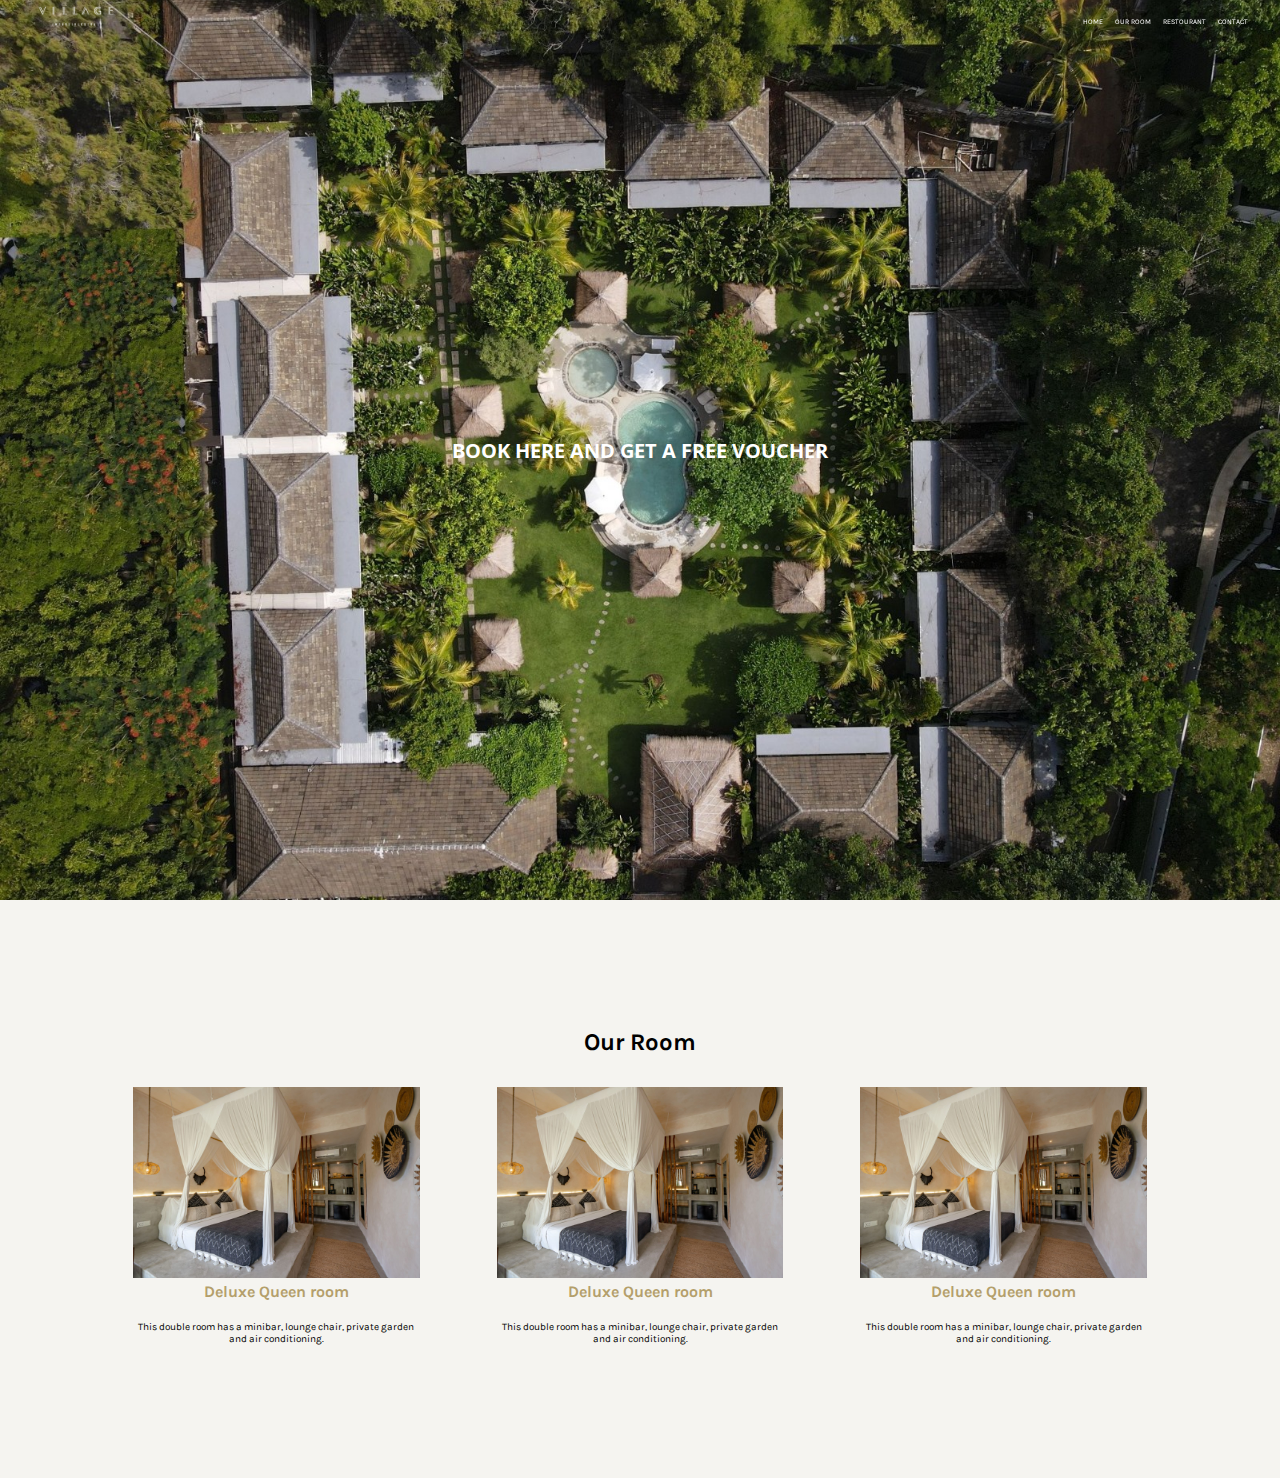
<file: index.html>
<!DOCTYPE html>
<html lang="en">
  <head>
    <meta charset="UTF-8" />
    <meta name="viewport" content="width=device-width, initial-scale=1.0" />
    <title>My Village</title>

    <link rel="stylesheet" href="./style.css" />
    <!-- Font Family -->
    <link
      href="https://fonts.googleapis.com/css2?family=Open+Sans:ital,wght@0,300..800;1,300..800&display=swap"
      rel="stylesheet"
    />
    <link
      href="https://fonts.googleapis.com/css2?family=Karla:ital,wght@0,200..800;1,200..800&display=swap"
      rel="stylesheet"
    />
  </head>
  <body>
    <header>
      <div class="wrap">
        <a href="">
          <img src="./assets/village-bali-website-white-logo.png" alt="" />
          <!-- <img
            src="https://www.village-bali.com/wp-content/uploads/2022/09/village-bali-website-white-logo.png"
            alt=""
          /> -->
        </a>
        <nav>
          <ul>
            <li><a href="">Home</a></li>
            <li><a href="">Our Room</a></li>
            <li><a href="">Restourant</a></li>
            <li><a href="">Contact</a></li>
          </ul>
        </nav>
      </div>
    </header>

    <main>
      <section class="banner">
        <div class="banner-content">
          <h2 class="title">Book here and get a free Voucher</h2>
        </div>
      </section>

      <section class="our-room">
        <h2 class="title-section">Our Room</h2>
        <div class="card-wrapper">
          <div class="card">
            <img src="./assets/room.jpg" alt="" />
            <h5><a href="">Deluxe Queen room</a></h5>
            <p>
              This double room has a minibar, lounge chair, private garden and
              air conditioning.
            </p>
          </div>

          <div class="card">
            <img src="./assets/room.jpg" alt="" />
            <h5><a href="">Deluxe Queen room</a></h5>
            <p>
              This double room has a minibar, lounge chair, private garden and
              air conditioning.
            </p>
          </div>

          <div class="card">
            <img src="./assets/room.jpg" alt="" />
            <h5><a href="">Deluxe Queen room</a></h5>
            <p>
              This double room has a minibar, lounge chair, private garden and
              air conditioning.
            </p>
          </div>
        </div>
      </section>
    </main>

    <!-- <footer>
      <p>&copy; dsf-dibimbing 2024</p>
    </footer> -->
  </body>
</html>
</file>
<file: style.css>
* {
  margin: 0;
  padding: 0;
  font-family: "Karla", sans-serif;
}

/*  ============= header ============= */
header {
  position: fixed;
  width: 100%;
}
header .wrap {
  padding: 0 2%;
  display: flex;
  align-items: center;
  justify-content: space-between;
}

header a img {
  width: 100px;
}

header ul {
  display: flex;
  font-family: "Karla", sans-serif;
}
header ul li {
  display: block;
}
header ul li a {
  text-decoration: none;
  color: white;
  font-size: 7px;
  padding: 0 6px;
  text-transform: uppercase;
}

/* ============= Banner ============= */
.banner {
  width: 100%;
  height: 100vh;
  /* background-image: url("https://www.village-bali.com/wp-content/uploads/2024/03/village-drone.jpeg"); */
  background-image: url("./assets/village-drone.jpeg");
  background-position: center center;
  background-repeat: no-repeat;
  background-size: cover;
  display: flex;
  align-items: center;
  justify-content: center;
}
.banner-content {
  padding: 0 10%;
}
.title {
  color: white;
  font-family: "Open Sans", sans-serif;
  text-transform: uppercase;
  font-size: 20px;
  text-align: center;
}

/* ============= Our Room ============= */
.our-room {
  padding: 10%;
  background: #f5f4f0;
}

.title-section {
  text-align: center;
}

.card-wrapper {
  display: flex;
  padding-top: 26px;
  justify-content: space-between;
}

.card {
  width: 28%;
  padding: 5px;
  transition: 0.3s;
}
.card:hover {
  background: white;
  cursor: pointer;
}

.card img {
  width: 100%;
}

.card h5 {
  text-align: center;
}
.card h5 a {
  color: #b49f6b;
  font-size: 16px;
  text-decoration: none;
}

.card p {
  font-size: 10px;
  padding-top: 20px;
  text-align: center;
}

/* 1 ~ 420 px */
@media (max-width: 420px) {
  /* .title {
    color: red;
    font-size: 12px;
  } */
}
</file>
